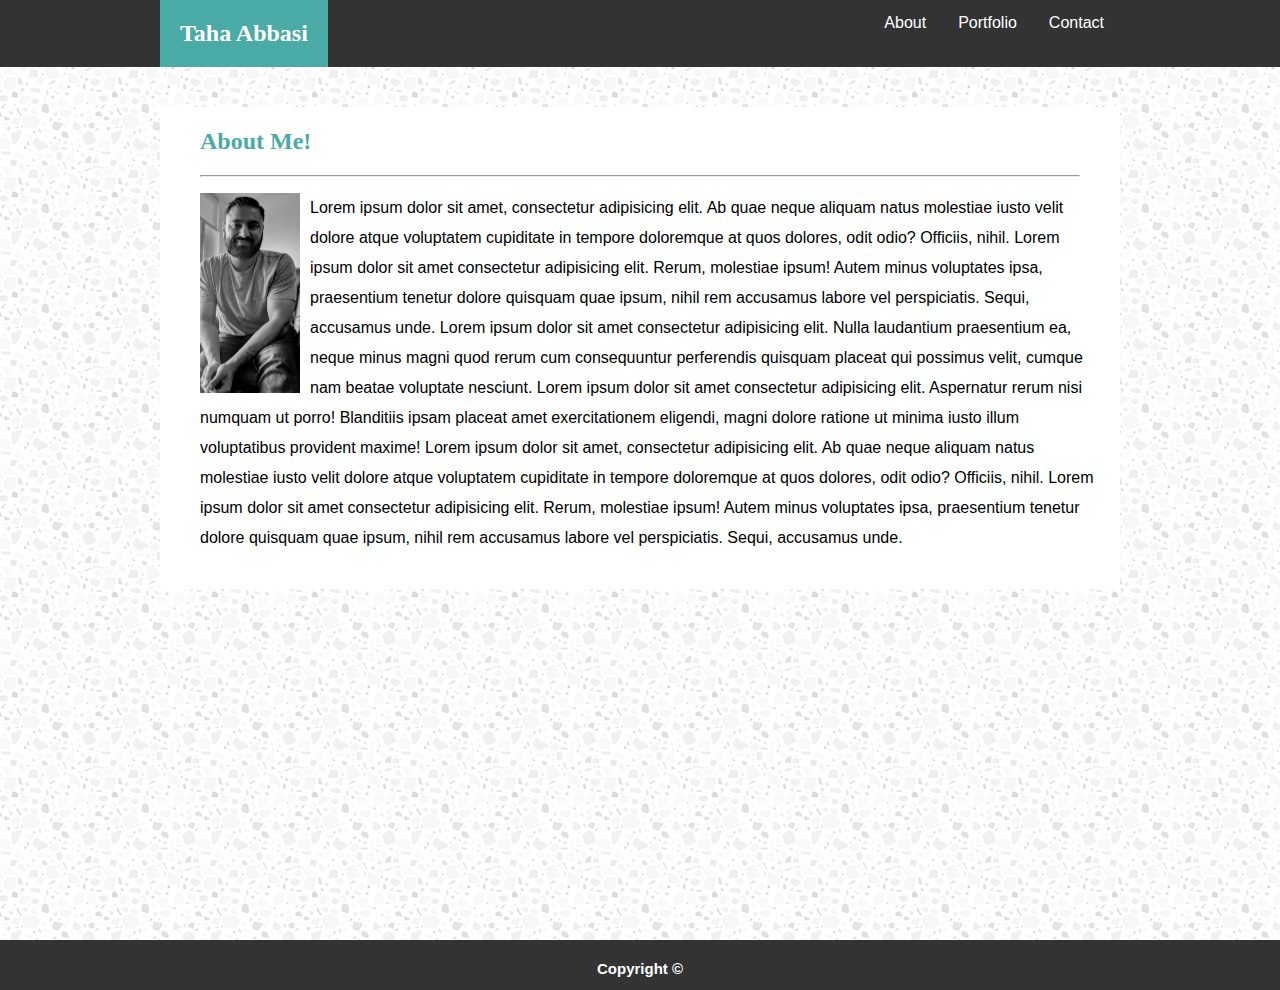
<file: index.html>
<!DOCTYPE html>
<html>

<head>
    <meta charset="utf-8" />
    <meta http-equiv="X-UA-Compatible" content="IE=edge">
    <meta name="viewport" content="width=device-width, initial-scale=1">
    <link rel="stylesheet" type="text/css" href="assets/css/style.css">
    <title>About me</title>
</head>

<body>
    <div class="wrapper">
        <nav class="header-index">
            <ul>
                <li><a href="contact.html">Contact</a></li>
                <li><a href="portfolio.html">Portfolio</a></li>
                <li><a href="index.html">About</a></li>
                <h2 class="myname">Taha Abbasi</h2>
            </ul>
        </nav>

        <div class="container">
            <div class="content-index">
                <div class="container-heading">
                    <h2>About Me!</h2>
                    <hr>
                </div>
                <div class="content-img-para">
                    <div class="content-img">
                        <img class="myimage" src="assets/images/blackandwhite.jpg" height="200" width="100">
                    </div>
                    <div class="content-para">
                        <p class="aboutmepara">
                            Lorem ipsum dolor sit amet, consectetur adipisicing elit. Ab quae neque aliquam natus
                            molestiae
                            iusto velit dolore atque voluptatem cupiditate in tempore doloremque at quos dolores, odit
                            odio? Officiis, nihil.
                            Lorem ipsum dolor sit amet consectetur adipisicing elit. Rerum, molestiae ipsum! Autem
                            minus
                            voluptates ipsa, praesentium tenetur dolore quisquam quae ipsum, nihil rem accusamus labore
                            vel
                            perspiciatis. Sequi, accusamus unde.
                            Lorem ipsum dolor sit amet consectetur adipisicing elit. Nulla laudantium praesentium ea,
                            neque
                            minus magni quod rerum cum consequuntur perferendis quisquam placeat qui possimus velit,
                            cumque
                            nam beatae voluptate nesciunt.
                            Lorem ipsum dolor sit amet consectetur adipisicing elit. Aspernatur rerum nisi numquam ut
                            porro! Blanditiis ipsam placeat amet exercitationem eligendi, magni dolore ratione ut
                            minima
                            iusto illum voluptatibus provident maxime!
                            Lorem ipsum dolor sit amet, consectetur adipisicing elit. Ab quae neque aliquam natus
                            molestiae
                            iusto velit dolore atque voluptatem cupiditate in tempore doloremque at quos dolores, odit
                            odio? Officiis, nihil.
                            Lorem ipsum dolor sit amet consectetur adipisicing elit. Rerum, molestiae ipsum! Autem
                            minus
                            voluptates ipsa, praesentium tenetur dolore quisquam quae ipsum, nihil rem accusamus labore
                            vel
                            perspiciatis. Sequi, accusamus unde.
                        </p>
                    </div>

                </div>



            </div>

        </div>

    </div>

    <footer id="index-foot">
        <p>Copyright ©</p>
    </footer>

</body>

</html>
</file>
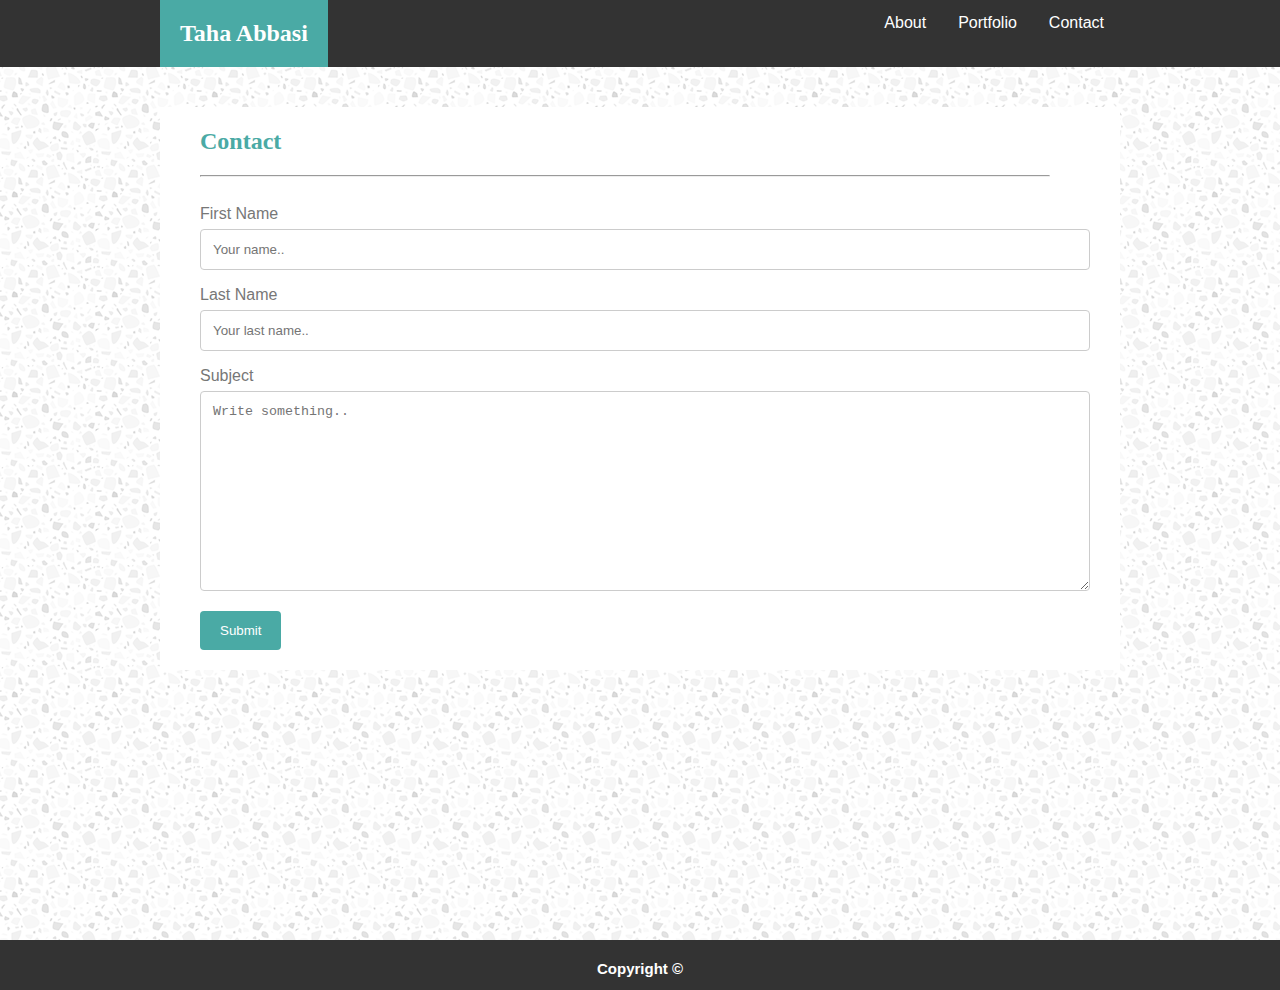
<file: contact.html>
<!DOCTYPE html>
<html lang="en">

<head>
    <title>Portfolio</title>
    <link rel="stylesheet" type="text/css" href="assets/css/style.css">
</head>


<body>
    <div class="wrapper">
        <nav class="header-index">
            <ul>
                <li><a href="contact.html">Contact</a></li>
                <li><a href="portfolio.html">Portfolio</a></li>
                <li><a href="index.html">About</a></li>
                <h2 class="myname">Taha Abbasi</h2>

            </ul>
        </nav>
        <div class="container-contact">
            <div class="content-contact">
                <div class="container-heading">
                    <h2>Contact</h2>
                    <hr id="fname-contact">
                </div>
                <form action="/action_page.php">
                    <label for="fname">First Name</label>
                    <input type="text" id="fname" name="firstname" placeholder="Your name..">

                    <label for="lname">Last Name</label>
                    <input type="text" id="lname" name="lastname" placeholder="Your last name..">
                    <label for="subject">Subject</label>
                    <textarea id="subject" name="subject" placeholder="Write something.." style="height:200px"></textarea>

                    <input type="submit" value="Submit">
                </form>

            </div>
        </div>
    </div>


    <footer id="index-foot">
        <p>Copyright ©</p>
    </footer>

</body>


</html>
</file>
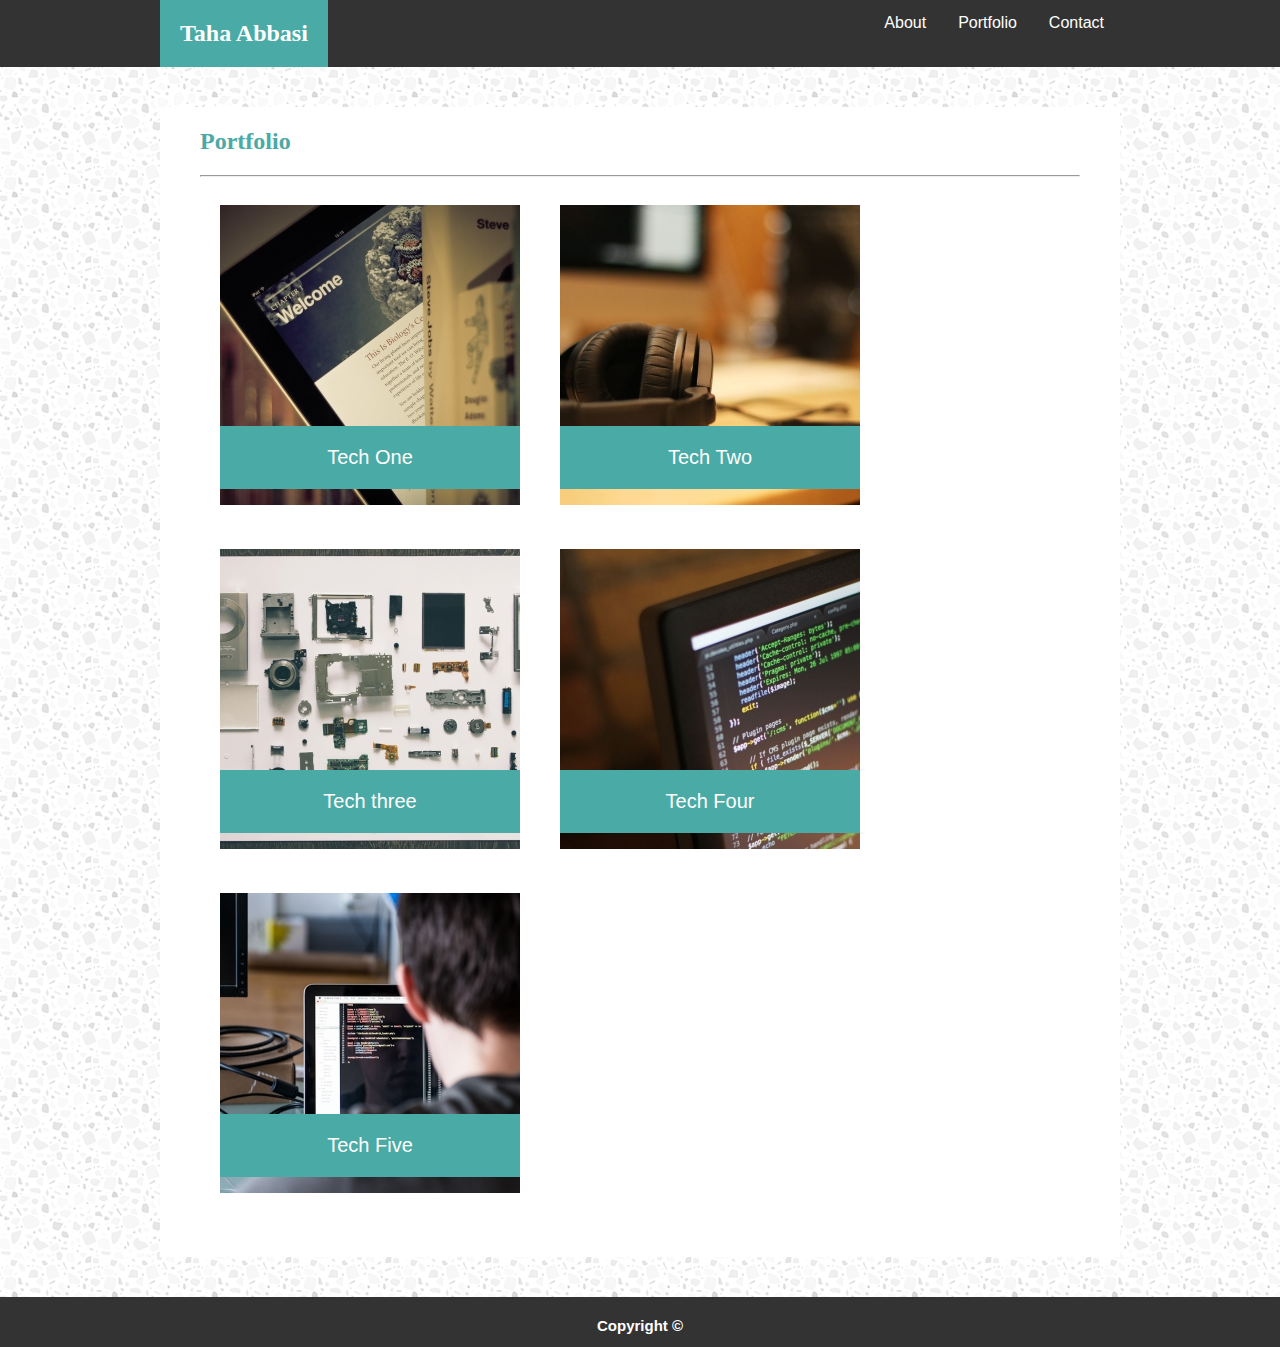
<file: portfolio.html>
<!DOCTYPE html>
<html lang="en">

<head>
    <title>Portfolio</title>
    <link rel="stylesheet" type="text/css" href="assets/css/style.css">
</head>


<body>
    <div class="wrapper">
        <nav class="header-index">
            <ul>
                <li><a href="contact.html">Contact</a></li>
                <li><a href="portfolio.html">Portfolio</a></li>
                <li><a href="index.html">About</a></li>
                <h2 class="myname">Taha Abbasi</h2>
            </ul>
        </nav>
        <div class="container-portfolio">
            <div class="content-portfolio">
                <div class="container-heading">
                    <h2>Portfolio</h2>
                    <hr>
                </div>

                <div class="images">
                    <img class="tech1-image" src="assets/images/tech1.jpg" alt="Tech1 picture">
                    <div class="text">
                        <p class="overlay">Tech One</p>
                    </div>
                </div>
                <div class="images">
                    <img class="tech2-image" src="assets/images/tech2.jpg" alt="Tech2 picture">
                    <div class="text">
                        <p class="overlay">Tech Two</p>
                    </div>
                </div>

                <div class="images">
                    <img class="tech3-image" src="assets/images/tech3.jpg" alt="Tech3 picture">
                    <div class="text">
                        <p class="overlay">Tech three</p>
                    </div>
                </div>
                <div class="images">
                    <img class="tech4-image" src="assets/images/tech4.jpg" alt="Tech4 picture">
                    <div class="text">
                        <p class="overlay">Tech Four</p>
                    </div>
                </div>
                <div class="images">
                    <img class="tech5-image" src="assets/images/tech5.jpg" alt="Tech5 picture">
                    <div class="text">
                        <p class="overlay">Tech Five</p>
                    </div>
                </div>
            </div>
        </div>
    </div>

    <footer id="index-foot">
        <p>Copyright ©</p>
    </footer>
</body>


</html>
</file>
<file: assets/css/style.css>
html {
    height: 100%;
    margin: 0;
    padding: 0;
}

ul {
    list-style-type: none;
    margin: 0;
    padding: 0;
    overflow: hidden;
    width: 960px;
    margin-left: 160px;
}

.header-index {
    background-color: #333;
}



li a {
    float: right;
    display: block;
    color: white;
    text-align: center;
    padding: 14px 16px;
    text-decoration: none;
}

li a:hover:not(.active) {
    background-color: #111;
}

.active {
    background-color: rgb(74, 170, 165);
}



body {
    background-image: url("../images/grey-terrazzo.png");
    background-repeat: repeat;
    margin: 0 auto;
    height: 100%;
    padding: 0;
    font-family: Arial, Helvetica, sans-serif;

}

h2 {
    font-family: 'Georgia', Times, Times New Roman, serif;
}

.header-index ul h2.myname {
    float: left;
    color: white;
    background-color: rgb(74, 170, 165);
    padding: 20px;
    margin-top: 0;
    margin-bottom: 0;

}

.container {
    width: 960px;
    background-color: white;
    margin: auto;

}

.container-portfolio {
    width: 960px;
    background-color: white;
    margin: auto;
    height: 1150px;
}

.container-contact {
    width: 960px;
    background-color: white;
    margin: auto;

}

hr {
    margin-right: 40px;
}

.content-index,
.content-portfolio,
.content-contact {
    margin-left: 40px;
    margin-top: 40px;
    padding-top: 1px;
    padding-bottom: 20px;


}

.container-heading {
    color: rgb(74, 170, 165);
}

.myimage {
    height: 200;
    width: 100;
    margin: 0;
    padding: 0;
    padding-right: 10px;
    float: left;
}

.aboutmepara {
    line-height: 30px;
    padding-right: 20px;

}

.wrapper {
    min-height: 100%;

}

.images {
    margin: 20px;
    float: left;
    max-width: 100%;
    position: relative;
    bottom: 0;
    text-align: center;
}

.overlay {
    position: absolute;
    bottom: 0;
    background: rgb(74, 170, 165);
    color: #f1f1f1;
    width: 260px;
    color: white;
    font-size: 20px;
    padding: 20px;
    text-align: center;
}

input[type=text],
select,
textarea {
    width: 100%;
    padding: 12px;
    border: 1px solid #ccc;
    border-radius: 4px;
    box-sizing: border-box;
    margin-top: 6px;
    margin-bottom: 16px;
    resize: vertical;
}

input[type=submit] {
    background-color: rgb(74, 170, 165);
    color: white;
    padding: 12px 20px;
    border: none;
    border-radius: 4px;
    cursor: pointer;
}

input[type=submit]:hover {
    background-color: #45a049;
}

.content-contact {
    border-radius: 5px;
    padding-right: 30px;
}

form {
    padding-top: 20px;
}

label {
    color: #777777;
}

#index-foot {
    height: 50px;
    background-color: #333;
    width: 100%;
    margin-top: 40px;

}

#index-foot p {
    text-align: center;
    color: white;
    font-size: 15px;
    font-weight: bold;
    padding-top: 20px;

}
</file>
